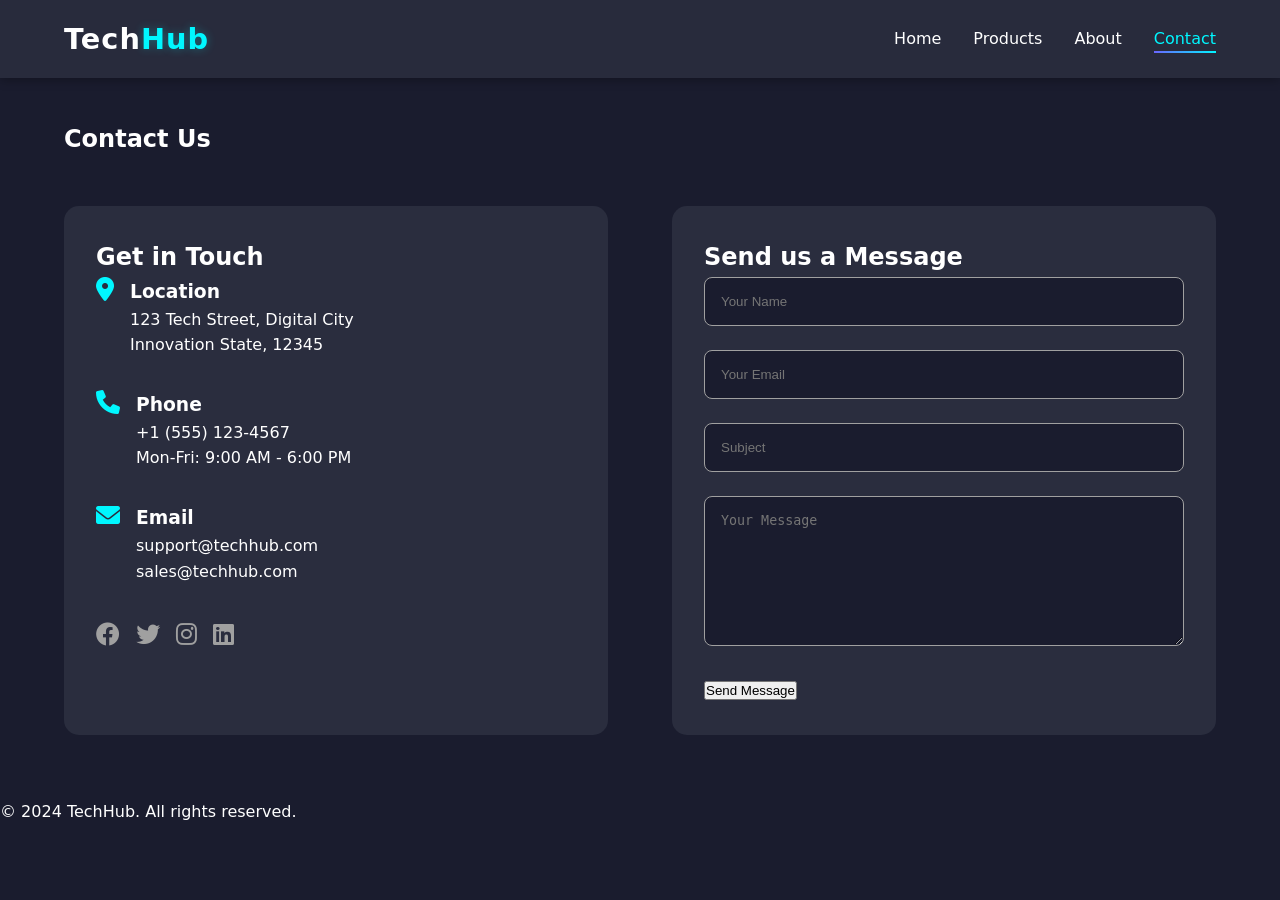
<file: contact.html>
<!DOCTYPE html>
<html lang="en">
<head>
    <meta charset="UTF-8">
    <meta name="viewport" content="width=device-width, initial-scale=1.0">
    <title>Contact Us - TechHub</title>
    <link rel="stylesheet" href="styles.css">
    <link rel="stylesheet" href="https://cdnjs.cloudflare.com/ajax/libs/font-awesome/6.0.0/css/all.min.css">
</head>
<body>
    <!-- Header Section -->
    <header>
        <nav class="navbar">
            <div class="logo">
                <span class="logo-text">Tech<span class="highlight">Hub</span></span>
            </div>
            <ul class="nav-links">
                <li><a href="index.html">Home</a></li>
                <li><a href="index.html#products">Products</a></li>
                <li><a href="about.html">About</a></li>
                <li><a href="contact.html" class="active">Contact</a></li>
            </ul>
            <div class="mobile-menu">
                <i class="fas fa-bars"></i>
            </div>
        </nav>
    </header>

    <!-- Contact Section -->
    <section class="contact-section">
        <div class="contact-container">
            <h1>Contact Us</h1>
            
            <div class="contact-content">
                <div class="contact-info">
                    <h2>Get in Touch</h2>
                    <div class="info-item">
                        <i class="fas fa-map-marker-alt"></i>
                        <div>
                            <h3>Location</h3>
                            <p>123 Tech Street, Digital City<br>Innovation State, 12345</p>
                        </div>
                    </div>
                    
                    <div class="info-item">
                        <i class="fas fa-phone"></i>
                        <div>
                            <h3>Phone</h3>
                            <p>+1 (555) 123-4567</p>
                            <p>Mon-Fri: 9:00 AM - 6:00 PM</p>
                        </div>
                    </div>
                    
                    <div class="info-item">
                        <i class="fas fa-envelope"></i>
                        <div>
                            <h3>Email</h3>
                            <p>support@techhub.com</p>
                            <p>sales@techhub.com</p>
                        </div>
                    </div>

                    <div class="social-links">
                        <a href="#" class="social-icon"><i class="fab fa-facebook"></i></a>
                        <a href="#" class="social-icon"><i class="fab fa-twitter"></i></a>
                        <a href="#" class="social-icon"><i class="fab fa-instagram"></i></a>
                        <a href="#" class="social-icon"><i class="fab fa-linkedin"></i></a>
                    </div>
                </div>

                <div class="contact-form">
                    <h2>Send us a Message</h2>
                    <form id="messageForm">
                        <div class="form-group">
                            <input type="text" id="name" name="name" required placeholder="Your Name">
                        </div>
                        <div class="form-group">
                            <input type="email" id="email" name="email" required placeholder="Your Email">
                        </div>
                        <div class="form-group">
                            <input type="text" id="subject" name="subject" required placeholder="Subject">
                        </div>
                        <div class="form-group">
                            <textarea id="message" name="message" required placeholder="Your Message"></textarea>
                        </div>
                        <button type="submit" class="submit-btn">Send Message</button>
                    </form>
                </div>
            </div>
        </div>
    </section>

    <footer>
        <p>&copy; 2024 TechHub. All rights reserved.</p>
    </footer>

    <script src="script.js"></script>
</body>
</html>
</file>
<file: styles.css>
/* Modern CSS Reset and Base Styles */
* {
    margin: 0;
    padding: 0;
    box-sizing: border-box;
}

:root {
    --primary-color: #2a2d3e;
    --secondary-color: #6c63ff;
    --accent-color: #00f7ff;
    --text-color: #ffffff;
    --text-secondary: #a0a0a0;
    --background: #1a1c2e;
    --gradient-primary: linear-gradient(135deg, var(--secondary-color), var(--accent-color));
}

body {
    font-family: 'Segoe UI', system-ui, -apple-system, sans-serif;
    background-color: var(--background);
    color: var(--text-color);
    line-height: 1.6;
    overflow-x: hidden;
}

/* Header and Navigation */
.navbar {
    background-color: rgba(42, 45, 62, 0.95);
    padding: 1rem 5%;
    display: flex;
    justify-content: space-between;
    align-items: center;
    position: fixed;
    width: 100%;
    top: 0;
    z-index: 1000;
    box-shadow: 0 2px 10px rgba(0, 0, 0, 0.3);
    backdrop-filter: blur(10px);
    transition: all 0.3s ease;
}

.navbar.scrolled {
    padding: 0.8rem 5%;
    background-color: rgba(42, 45, 62, 0.98);
}

.logo-text {
    font-size: 1.8rem;
    font-weight: bold;
    letter-spacing: 1px;
}

.highlight {
    color: var(--accent-color);
    text-shadow: 0 0 10px rgba(0, 247, 255, 0.3);
}

.nav-links {
    display: flex;
    gap: 2rem;
    list-style: none;
}

.nav-links a {
    color: var(--text-color);
    text-decoration: none;
    font-weight: 500;
    transition: all 0.3s ease;
    position: relative;
}

.nav-links a::after {
    content: '';
    position: absolute;
    width: 0;
    height: 2px;
    bottom: -5px;
    left: 0;
    background: var(--gradient-primary);
    transition: width 0.3s ease;
}

.nav-links a:hover::after,
.nav-links a.active::after {
    width: 100%;
}

.nav-links a:hover,
.nav-links a.active {
    color: var(--accent-color);
}

.mobile-menu {
    display: none;
    font-size: 1.5rem;
    cursor: pointer;
}

/* Hero Section with Parallax */
.parallax-section {
    position: relative;
    height: 100vh;
    overflow: hidden;
    display: flex;
    align-items: center;
    justify-content: center;
}

.parallax-bg {
    position: absolute;
    top: 0;
    left: 0;
    width: 100%;
    height: 100%;
    background-image: url('https://images.unsplash.com/photo-1550751827-4bd374c3f58b?ixlib=rb-1.2.1&auto=format&fit=crop&w=1920&q=80');
    background-size: cover;
    background-position: center;
    transform: translateZ(-1px) scale(2);
    z-index: -1;
    animation: pulse 10s infinite;
}

.hero-content {
    text-align: center;
    padding: 2rem;
    max-width: 800px;
    z-index: 1;
    background: rgba(26, 28, 46, 0.7);
    border-radius: 20px;
    backdrop-filter: blur(10px);
    border: 1px solid rgba(108, 99, 255, 0.2);
    animation: fadeIn 1s ease-out;
}

.hero h1 {
    font-size: 3.5rem;
    margin-bottom: 1rem;
    background: var(--gradient-primary);
    -webkit-background-clip: text;
    -webkit-text-fill-color: transparent;
    animation: gradientFlow 8s linear infinite;
}

.hero p {
    font-size: 1.2rem;
    color: var(--text-color);
    margin-bottom: 2rem;
    opacity: 0.9;
}

.hero-buttons {
    display: flex;
    gap: 1rem;
    justify-content: center;
}

.cta-button, .secondary-button {
    display: inline-block;
    padding: 1rem 2.5rem;
    border-radius: 30px;
    font-weight: bold;
    text-decoration: none;
    transition: all 0.3s ease;
}

.cta-button {
    background: var(--gradient-primary);
    color: white;
    box-shadow: 0 5px 15px rgba(108, 99, 255, 0.4);
}

.secondary-button {
    background: transparent;
    color: var(--text-color);
    border: 2px solid var(--accent-color);
}

.cta-button:hover {
    transform: translateY(-2px);
    box-shadow: 0 8px 20px rgba(108, 99, 255, 0.6);
}

.secondary-button:hover {
    background: var(--accent-color);
    color: var(--primary-color);
    transform: translateY(-2px);
}

/* Floating Tech Images */
.floating-tech {
    position: absolute;
    width: 100%;
    height: 100%;
    pointer-events: none;
}

.float-item {
    position: absolute;
    border-radius: 15px;
    box-shadow: 0 10px 30px rgba(0, 0, 0, 0.3);
    animation: float 8s infinite;
}

.float-item:nth-child(1) {
    top: 20%;
    left: 10%;
    animation-delay: 0s;
}

.float-item:nth-child(2) {
    top: 40%;
    right: 15%;
    animation-delay: 2s;
    animation-duration: 9s;
}

.float-item:nth-child(3) {
    bottom: 20%;
    left: 15%;
    animation-delay: 4s;
    animation-duration: 7s;
}

/* Categories Section */
.categories {
    padding: 5rem 5% 2rem;
    background: linear-gradient(to bottom, var(--background), var(--primary-color));
}

.categories h2 {
    text-align: center;
    margin-bottom: 3rem;
    font-size: 2.5rem;
    background: var(--gradient-primary);
    -webkit-background-clip: text;
    -webkit-text-fill-color: transparent;
}

.category-grid {
    display: grid;
    grid-template-columns: repeat(auto-fit, minmax(250px, 1fr));
    gap: 2rem;
    padding: 1rem;
}

.category-card {
    position: relative;
    border-radius: 15px;
    overflow: hidden;
    transition: transform 0.3s ease;
    cursor: pointer;
}

.category-card img {
    width: 100%;
    height: 250px;
    object-fit: cover;
    transition: transform 0.3s ease;
}

.category-card h3 {
    position: absolute;
    bottom: 0;
    left: 0;
    right: 0;
    padding: 1rem;
    background: linear-gradient(to top, rgba(0,0,0,0.8), transparent);
    color: var(--text-color);
    margin: 0;
    transform: translateY(100%);
    transition: transform 0.3s ease;
}

.category-card:hover {
    transform: translateY(-5px);
}

.category-card:hover img {
    transform: scale(1.1);
}

.category-card:hover h3 {
    transform: translateY(0);
}

/* Products Section */
.products {
    padding: 5rem 5% 2rem;
}

.products h2 {
    text-align: center;
    margin-bottom: 3rem;
    font-size: 2.5rem;
    background: var(--gradient-primary);
    -webkit-background-clip: text;
    -webkit-text-fill-color: transparent;
}

.product-grid {
    display: grid;
    grid-template-columns: repeat(auto-fit, minmax(280px, 1fr));
    gap: 2rem;
    padding: 1rem;
}

.product-card {
    background: var(--primary-color);
    border-radius: 15px;
    overflow: hidden;
    transition: all 0.3s ease;
    position: relative;
    border: 1px solid rgba(108, 99, 255, 0.1);
}

.product-card:hover {
    transform: translateY(-5px);
    box-shadow: 0 10px 30px rgba(108, 99, 255, 0.2);
}

.product-image {
    width: 100%;
    height: 250px;
    object-fit: cover;
    transition: transform 0.3s ease;
}

.product-card:hover .product-image {
    transform: scale(1.05);
}

.product-info {
    padding: 1.5rem;
}

.product-title {
    font-size: 1.2rem;
    margin-bottom: 0.5rem;
    color: var(--text-color);
}

.product-price {
    color: var(--accent-color);
    font-size: 1.4rem;
    font-weight: bold;
    margin-bottom: 0.5rem;
}

.product-description {
    color: var(--text-secondary);
    margin-bottom: 1rem;
    font-size: 0.9rem;
}

/* Newsletter Section */
.newsletter {
    padding: 4rem 5%;
    background: var(--primary-color);
    text-align: center;
}

.newsletter-content {
    max-width: 600px;
    margin: 0 auto;
}

.newsletter h2 {
    margin-bottom: 1rem;
    font-size: 2rem;
    background: var(--gradient-primary);
    -webkit-background-clip: text;
    -webkit-text-fill-color: transparent;
}

.newsletter p {
    color: var(--text-secondary);
    margin-bottom: 2rem;
}

.newsletter-form {
    display: flex;
    gap: 1rem;
    max-width: 500px;
    margin: 0 auto;
}

.newsletter-form input {
    flex: 1;
    padding: 1rem;
    border: none;
    border-radius: 30px;
    background: var(--background);
    color: var(--text-color);
}

.newsletter-form button {
    padding: 1rem 2rem;
    border: none;
    border-radius: 30px;
    background: var(--gradient-primary);
    color: white;
    cursor: pointer;
    transition: transform 0.3s ease;
}

.newsletter-form button:hover {
    transform: translateY(-2px);
}

/* Footer */
.footer-content {
    display: grid;
    grid-template-columns: repeat(auto-fit, minmax(200px, 1fr));
    gap: 2rem;
    padding: 3rem 5%;
    background: var(--primary-color);
}

.footer-section h3 {
    color: var(--accent-color);
    margin-bottom: 1rem;
}

.footer-section ul {
    list-style: none;
}

.footer-section ul li {
    margin-bottom: 0.5rem;
}

.footer-section a {
    color: var(--text-secondary);
    text-decoration: none;
    transition: color 0.3s ease;
}

.footer-section a:hover {
    color: var(--accent-color);
}

.social-links {
    display: flex;
    gap: 1rem;
}

.social-links a {
    color: var(--text-secondary);
    font-size: 1.5rem;
    transition: all 0.3s ease;
}

.social-links a:hover {
    color: var(--accent-color);
    transform: translateY(-2px);
}

.copyright {
    text-align: center;
    padding: 1.5rem;
    background: var(--background);
    color: var(--text-secondary);
}

/* Animations */
@keyframes float {
    0%, 100% {
        transform: translateY(0) rotate(0deg);
    }
    50% {
        transform: translateY(-20px) rotate(2deg);
    }
}

@keyframes fadeIn {
    from {
        opacity: 0;
        transform: translateY(20px);
    }
    to {
        opacity: 1;
        transform: translateY(0);
    }
}

@keyframes gradientFlow {
    0% {
        background-position: 0% 50%;
    }
    50% {
        background-position: 100% 50%;
    }
    100% {
        background-position: 0% 50%;
    }
}

@keyframes pulse {
    0% {
        transform: scale(1);
        opacity: 1;
    }
    50% {
        transform: scale(1.05);
        opacity: 0.8;
    }
    100% {
        transform: scale(1);
        opacity: 1;
    }
}

/* About Page Styles */
.about-section {
    padding: 120px 5% 4rem;
}

.about-container {
    max-width: 1200px;
    margin: 0 auto;
}

.about-content {
    display: grid;
    grid-template-columns: 1fr 1fr;
    gap: 4rem;
    margin-top: 3rem;
}

.about-image img {
    width: 100%;
    border-radius: 15px;
    box-shadow: 0 10px 30px rgba(0, 0, 0, 0.3);
}

.features {
    display: grid;
    grid-template-columns: repeat(auto-fit, minmax(200px, 1fr));
    gap: 2rem;
    margin-top: 3rem;
}

.feature {
    text-align: center;
    padding: 2rem;
    background: var(--primary-color);
    border-radius: 15px;
    transition: transform 0.3s ease;
}

.feature:hover {
    transform: translateY(-5px);
}

.feature i {
    font-size: 2.5rem;
    color: var(--accent-color);
    margin-bottom: 1rem;
}

.team-section {
    margin-top: 4rem;
}

.team-grid {
    display: grid;
    grid-template-columns: repeat(auto-fit, minmax(200px, 1fr));
    gap: 2rem;
    margin-top: 2rem;
}

.team-member {
    text-align: center;
}

.team-member img {
    width: 150px;
    height: 150px;
    border-radius: 50%;
    margin-bottom: 1rem;
    object-fit: cover;
}

/* Contact Page Styles */
.contact-section {
    padding: 120px 5% 4rem;
}

.contact-container {
    max-width: 1200px;
    margin: 0 auto;
}

.contact-content {
    display: grid;
    grid-template-columns: 1fr 1fr;
    gap: 4rem;
    margin-top: 3rem;
}

.contact-info {
    background: var(--primary-color);
    padding: 2rem;
    border-radius: 15px;
}

.info-item {
    display: flex;
    align-items: flex-start;
    gap: 1rem;
    margin-bottom: 2rem;
}

.info-item i {
    font-size: 1.5rem;
    color: var(--accent-color);
}

.contact-form {
    background: var(--primary-color);
    padding: 2rem;
    border-radius: 15px;
}

.form-group {
    margin-bottom: 1.5rem;
}

.form-group input,
.form-group textarea {
    width: 100%;
    padding: 1rem;
    background: var(--background);
    border: 1px solid var(--text-secondary);
    border-radius: 8px;
    color: var(--text-color);
}

.form-group textarea {
    height: 150px;
    resize: vertical;
}

/* Responsive Design */
@media (max-width: 768px) {
    .nav-links {
        display: none;
    }

    .mobile-menu {
        display: block;
    }

    .hero h1 {
        font-size: 2.5rem;
    }

    .about-content,
    .contact-content {
        grid-template-columns: 1fr;
        gap: 2rem;
    }

    .newsletter-form {
        flex-direction: column;
    }

    .float-item {
        display: none;
    }
}

/* Modal Styles */
.modal {
    display: none;
    position: fixed;
    top: 0;
    left: 0;
    width: 100%;
    height: 100%;
    background: rgba(0, 0, 0, 0.8);
    z-index: 1001;
    backdrop-filter: blur(5px);
}

.modal-content {
    background: var(--primary-color);
    max-width: 500px;
    margin: 50px auto;
    padding: 2rem;
    border-radius: 15px;
    position: relative;
    animation: modalSlideIn 0.3s ease;
}

@keyframes modalSlideIn {
    from {
        transform: translateY(-100px);
        opacity: 0;
    }
    to {
        transform: translateY(0);
        opacity: 1;
    }
}

/* Admin Controls */
.admin-controls {
    position: fixed;
    bottom: 2rem;
    right: 2rem;
    z-index: 999;
}

.add-product-btn {
    background: var(--secondary-color);
    color: white;
    border: none;
    padding: 1rem 2rem;
    border-radius: 30px;
    cursor: pointer;
    font-weight: bold;
    display: flex;
    align-items: center;
    gap: 0.5rem;
    box-shadow: 0 4px 15px rgba(108, 99, 255, 0.3);
    transition: transform 0.3s ease, box-shadow 0.3s ease;
}

.add-product-btn:hover {
    transform: translateY(-2px);
    box-shadow: 0 6px 20px rgba(108, 99, 255, 0.4);
}

/* Show nav links when mobile menu is active */
.nav-links.active {
    display: flex;
    flex-direction: column;
    position: absolute;
    top: 100%;
    left: 0;
    right: 0;
    background: var(--primary-color);
    padding: 1rem;
    text-align: center;
}

/* Product Details Page Styles */
.product-details-section {
    padding: 120px 5% 4rem;
    background: var(--background);
}

.product-details-container {
    display: grid;
    grid-template-columns: 1fr 1fr;
    gap: 4rem;
    max-width: 1200px;
    margin: 0 auto;
}

.product-gallery {
    position: sticky;
    top: 100px;
}

.main-image {
    width: 100%;
    height: 400px;
    border-radius: 15px;
    overflow: hidden;
    margin-bottom: 1rem;
    background: var(--primary-color);
    box-shadow: 0 10px 30px rgba(0, 0, 0, 0.3);
}

.main-image img {
    width: 100%;
    height: 100%;
    object-fit: cover;
    transition: transform 0.5s ease;
}

.main-image:hover img {
    transform: scale(1.05);
}

.thumbnail-container {
    display: flex;
    gap: 1rem;
    margin-top: 1rem;
}

.thumbnail {
    width: 80px;
    height: 80px;
    border-radius: 10px;
    overflow: hidden;
    cursor: pointer;
    opacity: 0.6;
    transition: all 0.3s ease;
    border: 2px solid transparent;
}

.thumbnail:hover {
    opacity: 0.8;
}

.thumbnail.active {
    opacity: 1;
    border-color: var(--accent-color);
}

.thumbnail img {
    width: 100%;
    height: 100%;
    object-fit: cover;
}

.product-info-detailed {
    color: var(--text-color);
}

.product-info-detailed h1 {
    font-size: 2.5rem;
    margin-bottom: 1rem;
    background: var(--gradient-primary);
    -webkit-background-clip: text;
    -webkit-text-fill-color: transparent;
}

.product-rating {
    display: flex;
    align-items: center;
    gap: 1rem;
    margin-bottom: 1.5rem;
}

.stars {
    color: #ffd700;
}

.price-container {
    margin-bottom: 2rem;
}

.product-price {
    font-size: 2rem;
    color: var(--accent-color);
    margin-right: 1rem;
}

.original-price {
    color: var(--text-secondary);
    text-decoration: line-through;
}

.product-description {
    line-height: 1.8;
    margin-bottom: 2rem;
    color: var(--text-secondary);
}

.product-features {
    margin-bottom: 2rem;
}

.product-features h3 {
    margin-bottom: 1rem;
    color: var(--text-color);
}

.product-features ul {
    list-style: none;
    display: grid;
    grid-template-columns: 1fr 1fr;
    gap: 1rem;
}

.product-features li {
    display: flex;
    align-items: center;
    gap: 0.5rem;
}

.product-features i {
    color: var(--accent-color);
}

.product-actions {
    display: flex;
    gap: 1rem;
    margin-bottom: 2rem;
}

.quantity-selector {
    display: flex;
    align-items: center;
    background: var(--primary-color);
    border-radius: 30px;
    padding: 0.5rem;
}

.qty-btn {
    width: 30px;
    height: 30px;
    border: none;
    background: var(--secondary-color);
    color: white;
    border-radius: 50%;
    cursor: pointer;
    transition: transform 0.3s ease;
}

.qty-btn:hover {
    transform: scale(1.1);
}

#quantity {
    width: 50px;
    text-align: center;
    border: none;
    background: transparent;
    color: var(--text-color);
    font-size: 1.1rem;
}

.add-to-cart-btn {
    flex: 1;
    padding: 1rem 2rem;
    border: none;
    background: var(--gradient-primary);
    color: white;
    border-radius: 30px;
    cursor: pointer;
    font-weight: bold;
    display: flex;
    align-items: center;
    justify-content: center;
    gap: 0.5rem;
    transition: transform 0.3s ease, box-shadow 0.3s ease;
}

.add-to-cart-btn:hover {
    transform: translateY(-2px);
    box-shadow: 0 5px 15px rgba(108, 99, 255, 0.4);
}

.wishlist-btn {
    width: 50px;
    height: 50px;
    border: none;
    background: var(--primary-color);
    color: var(--text-secondary);
    border-radius: 50%;
    cursor: pointer;
    display: flex;
    align-items: center;
    justify-content: center;
    transition: all 0.3s ease;
}

.wishlist-btn:hover,
.wishlist-btn.active {
    color: #ff4b4b;
    transform: scale(1.1);
}

.product-meta {
    display: grid;
    grid-template-columns: repeat(3, 1fr);
    gap: 1rem;
    padding: 2rem 0;
    border-top: 1px solid rgba(255, 255, 255, 0.1);
}

.meta-item {
    display: flex;
    align-items: center;
    gap: 0.5rem;
    color: var(--text-secondary);
}

.meta-item i {
    color: var(--accent-color);
}

/* Related Products */
.related-products {
    margin-top: 4rem;
    max-width: 1200px;
    margin: 4rem auto 0;
}

.related-products h2 {
    text-align: center;
    margin-bottom: 2rem;
    background: var(--gradient-primary);
    -webkit-background-clip: text;
    -webkit-text-fill-color: transparent;
}

.related-products-grid {
    display: grid;
    grid-template-columns: repeat(auto-fit, minmax(250px, 1fr));
    gap: 2rem;
}

.related-product-card {
    background: var(--primary-color);
    border-radius: 15px;
    overflow: hidden;
    transition: transform 0.3s ease;
}

.related-product-card:hover {
    transform: translateY(-5px);
}

.related-product-card img {
    width: 100%;
    height: 200px;
    object-fit: cover;
}

.related-product-card h3 {
    padding: 1rem;
    font-size: 1.1rem;
}

.related-product-card .price {
    padding: 0 1rem;
    color: var(--accent-color);
    font-weight: bold;
}

.view-btn {
    display: block;
    text-align: center;
    padding: 0.8rem;
    background: var(--secondary-color);
    color: white;
    text-decoration: none;
    margin: 1rem;
    border-radius: 30px;
    transition: background-color 0.3s ease;
}

.view-btn:hover {
    background: var(--accent-color);
}

/* Responsive Design for Product Details */
@media (max-width: 768px) {
    .product-details-container {
        grid-template-columns: 1fr;
        gap: 2rem;
    }

    .product-gallery {
        position: relative;
        top: 0;
    }

    .main-image {
        height: 300px;
    }

    .product-features ul {
        grid-template-columns: 1fr;
    }

    .product-meta {
        grid-template-columns: 1fr;
    }
}
</file>
